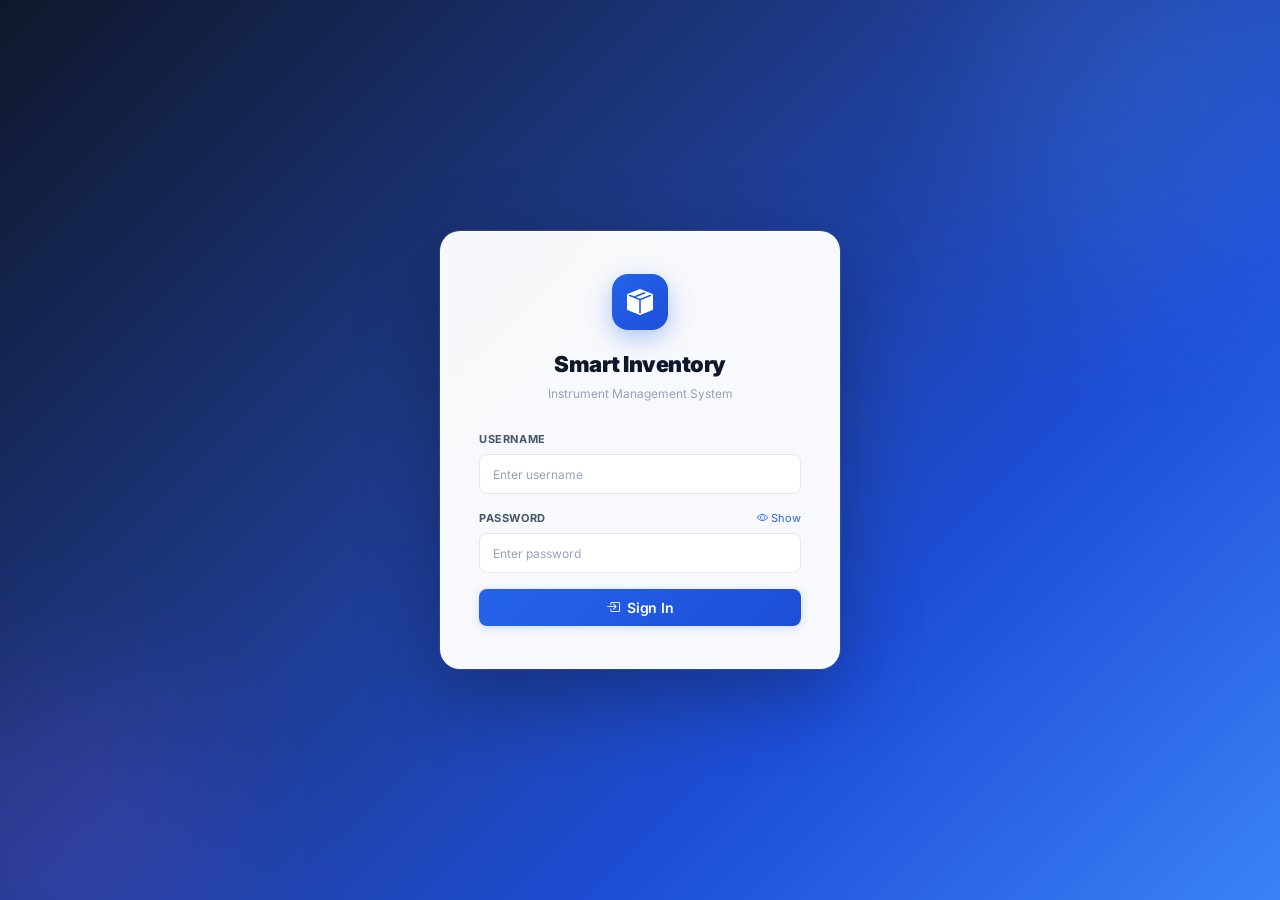
<file: frontend/index.html>
<!DOCTYPE html>
<html lang="en">
<head>
  <meta charset="UTF-8">
  <meta name="viewport" content="width=device-width, initial-scale=1.0">
  <title>Smart Inventory — Login</title>
  <link href="https://cdn.jsdelivr.net/npm/bootstrap-icons@1.11.3/font/bootstrap-icons.min.css" rel="stylesheet">
  <link rel="stylesheet" href="css/style.css">
</head>
<body>

<div class="login-page">
  <div class="login-card">

    <div class="login-logo"><i class="bi bi-box-seam-fill"></i></div>
    <h2>Smart Inventory</h2>
    <p>Instrument Management System</p>

    <form id="login-form">
      <div class="form-group">
        <label class="form-label" for="login-username">Username</label>
        <input class="form-input" type="text" id="login-username" placeholder="Enter username" required autocomplete="username">
      </div>

      <div class="form-group">
        <label class="form-label" for="login-password">
          Password
          <span id="pw-toggle" style="float:right;font-weight:400;text-transform:none;letter-spacing:0;cursor:pointer;color:var(--blue);">
            <i class="bi bi-eye"></i> Show
          </span>
        </label>
        <input class="form-input" type="password" id="login-password" placeholder="Enter password" required autocomplete="current-password">
      </div>

      <div id="login-error" style="display:none;background:var(--danger-bg);border:1px solid var(--danger-bdr);color:var(--danger);border-radius:7px;padding:9px 12px;font-size:12px;margin-bottom:12px;"></div>

      <button type="submit" class="btn-blue" id="login-btn" style="width:100%;justify-content:center;padding:10px;font-size:14px;border-radius:8px;">
        <i class="bi bi-box-arrow-in-right"></i>
        <span id="btn-text">Sign In</span>
      </button>
    </form>

  </div>
</div>

<script src="js/api.js"></script>
<script>
  // Redirect if already logged in
  if (localStorage.getItem('token')) window.location.href = 'dashboard.html';

  // Password show/hide
  document.getElementById('pw-toggle').addEventListener('click', function() {
    var inp = document.getElementById('login-password');
    var hide = inp.type === 'text';
    inp.type = hide ? 'password' : 'text';
    this.innerHTML = hide ? '<i class="bi bi-eye"></i> Show' : '<i class="bi bi-eye-slash"></i> Hide';
  });

  // Login submit
  document.getElementById('login-form').addEventListener('submit', async function(e) {
    e.preventDefault();
    var errDiv  = document.getElementById('login-error');
    var btn     = document.getElementById('login-btn');
    var btnText = document.getElementById('btn-text');
    errDiv.style.display = 'none';
    btn.disabled = true;
    btnText.textContent = 'Signing in...';
    try {
      var data = await AuthAPI.login(
        document.getElementById('login-username').value.trim(),
        document.getElementById('login-password').value
      );
      localStorage.setItem('token',    data.token);
      localStorage.setItem('username', data.username);
      localStorage.setItem('role',     data.role);
      window.location.href = 'dashboard.html';
    } catch(err) {
      errDiv.textContent = err.message || 'Invalid credentials.';
      errDiv.style.display = 'block';
      btn.disabled = false;
      btnText.textContent = 'Sign In';
    }
  });
</script>
</body>
</html>
</file>
<file: frontend/css/style.css>
/* ============================================
   SMART INVENTORY — Premium Responsive Theme
   Upgraded: Glassmorphism, Micro-animations,
   Dark mode hints, Mobile-first polish
   ============================================ */

@import url('https://fonts.googleapis.com/css2?family=Inter:wght@300;400;500;600;700;800;900&display=swap');

/* ============================================
   VARIABLES
   ============================================ */
:root {
  /* Brand Colors */
  --blue:         #2563eb;
  --blue-dark:    #1d4ed8;
  --blue-light:   #eff6ff;
  --blue-mid:     #dbeafe;
  --blue-border:  #bfdbfe;
  --blue-glow:    rgba(37,99,235,0.18);

  /* Surfaces */
  --white:        #ffffff;
  --bg:           #f0f4fa;
  --surface:      #ffffff;
  --surface-2:    #f8fafc;
  --border:       #e2e8f0;
  --border-light: #f1f5f9;

  /* Text */
  --text:         #0f172a;
  --text-sec:     #475569;
  --text-muted:   #94a3b8;

  /* Status */
  --success:      #16a34a;
  --success-bg:   #f0fdf4;
  --success-bdr:  #bbf7d0;
  --success-glow: rgba(22,163,74,0.15);
  --danger:       #dc2626;
  --danger-bg:    #fef2f2;
  --danger-bdr:   #fecaca;
  --danger-glow:  rgba(220,38,38,0.15);
  --warning:      #d97706;
  --warning-bg:   #fffbeb;
  --warning-bdr:  #fde68a;

  /* Layout */
  --sidebar-w:    240px;
  --sidebar-w-collapsed: 64px;
  --topbar-h:     64px;

  /* Design Tokens */
  --radius:       12px;
  --radius-sm:    8px;
  --radius-xs:    6px;
  --radius-lg:    16px;
  --radius-xl:    20px;
  --shadow-xs:    0 1px 3px rgba(0,0,0,0.06), 0 1px 2px rgba(0,0,0,0.04);
  --shadow:       0 4px 6px -1px rgba(0,0,0,0.07), 0 2px 4px -1px rgba(0,0,0,0.04);
  --shadow-md:    0 10px 25px -5px rgba(37,99,235,0.12), 0 4px 10px -3px rgba(37,99,235,0.07);
  --shadow-lg:    0 20px 40px -10px rgba(0,0,0,0.15);
  --shadow-blue:  0 8px 20px rgba(37,99,235,0.25);
  --trans:        0.2s cubic-bezier(0.4,0,0.2,1);
  --trans-fast:   0.12s cubic-bezier(0.4,0,0.2,1);
  --trans-slow:   0.35s cubic-bezier(0.4,0,0.2,1);
}

/* ============================================
   RESET
   ============================================ */
*, *::before, *::after {
  box-sizing: border-box;
  margin: 0;
  padding: 0;
}

html {
  font-size: 14px;
  -webkit-font-smoothing: antialiased;
  -moz-osx-font-smoothing: grayscale;
  text-rendering: optimizeLegibility;
}

body {
  font-family: 'Inter', -apple-system, BlinkMacSystemFont, 'Segoe UI', sans-serif;
  background: var(--bg);
  color: var(--text);
  height: 100vh;
  overflow: hidden;
  line-height: 1.5;
}

/* Scrollbar */
::-webkit-scrollbar { width: 5px; height: 5px; }
::-webkit-scrollbar-track { background: transparent; }
::-webkit-scrollbar-thumb {
  background: var(--border);
  border-radius: 10px;
  transition: background var(--trans);
}
::-webkit-scrollbar-thumb:hover { background: var(--text-muted); }

/* ============================================
   LAYOUT
   ============================================ */
.app-shell {
  display: flex;
  height: 100vh;
  overflow: hidden;
  background: var(--bg);
}

/* ============================================
   SIDEBAR
   ============================================ */
.sidebar {
  width: var(--sidebar-w);
  min-width: var(--sidebar-w);
  background: linear-gradient(170deg, #1e3a8a 0%, #1d4ed8 45%, #2563eb 100%);
  display: flex;
  flex-direction: column;
  position: relative;
  z-index: 100;
  box-shadow: 4px 0 24px rgba(30,58,138,0.18);
  transition: width var(--trans-slow), min-width var(--trans-slow);
  overflow: hidden;
}

/* Subtle noise texture overlay */
.sidebar::before {
  content: '';
  position: absolute;
  inset: 0;
  background: url("data:image/svg+xml,%3Csvg viewBox='0 0 200 200' xmlns='http://www.w3.org/2000/svg'%3E%3Cfilter id='n'%3E%3CfeTurbulence type='fractalNoise' baseFrequency='0.85' numOctaves='4' stitchTiles='stitch'/%3E%3C/filter%3E%3Crect width='100%25' height='100%25' filter='url(%23n)' opacity='0.03'/%3E%3C/svg%3E");
  pointer-events: none;
  z-index: 0;
}

.sidebar > * { position: relative; z-index: 1; }

/* Brand */
.sidebar-brand {
  display: flex;
  align-items: center;
  gap: 12px;
  padding: 20px 18px 18px;
  border-bottom: 1px solid rgba(255,255,255,0.1);
  flex-shrink: 0;
}

.brand-icon {
  width: 38px;
  height: 38px;
  background: rgba(255,255,255,0.15);
  backdrop-filter: blur(8px);
  border: 1px solid rgba(255,255,255,0.2);
  border-radius: var(--radius-sm);
  display: flex;
  align-items: center;
  justify-content: center;
  font-size: 18px;
  color: #fff;
  flex-shrink: 0;
  box-shadow: 0 4px 12px rgba(0,0,0,0.15);
  transition: transform var(--trans);
}

.sidebar-brand:hover .brand-icon {
  transform: rotate(-5deg) scale(1.05);
}

.brand-text {
  overflow: hidden;
  white-space: nowrap;
}
.brand-text h6 {
  font-size: 14px;
  font-weight: 800;
  color: #fff;
  line-height: 1.2;
  letter-spacing: -0.3px;
}
.brand-text small {
  font-size: 10px;
  color: rgba(255,255,255,0.55);
  font-weight: 400;
  letter-spacing: 0.3px;
}

/* Nav */
.sidebar-nav {
  list-style: none;
  flex: 1;
  padding: 14px 10px;
  display: flex;
  flex-direction: column;
  gap: 2px;
  overflow-y: auto;
  overflow-x: hidden;
}

.nav-section-label {
  font-size: 10px;
  font-weight: 700;
  letter-spacing: 1.2px;
  text-transform: uppercase;
  color: rgba(255,255,255,0.35);
  padding: 12px 10px 5px;
  margin-top: 4px;
  white-space: nowrap;
  overflow: hidden;
}

.sidebar-nav .nav-link {
  display: flex;
  align-items: center;
  gap: 10px;
  padding: 10px 12px;
  border-radius: var(--radius-sm);
  color: rgba(255,255,255,0.7);
  font-size: 13px;
  font-weight: 500;
  text-decoration: none;
  cursor: pointer;
  transition: all var(--trans);
  white-space: nowrap;
  overflow: hidden;
  position: relative;
}

.sidebar-nav .nav-link i {
  font-size: 16px;
  flex-shrink: 0;
  transition: transform var(--trans);
}

.sidebar-nav .nav-link:hover {
  background: rgba(255,255,255,0.1);
  color: #fff;
  transform: translateX(3px);
}

.sidebar-nav .nav-link:hover i {
  transform: scale(1.1);
}

.sidebar-nav .nav-link.active {
  background: rgba(255,255,255,0.95);
  color: var(--blue-dark);
  font-weight: 700;
  box-shadow: 0 4px 16px rgba(0,0,0,0.12);
  transform: none;
}

.sidebar-nav .nav-link.active i {
  color: var(--blue);
}

/* Active indicator dot */
.sidebar-nav .nav-link.active::before {
  content: '';
  position: absolute;
  left: -10px;
  top: 50%;
  transform: translateY(-50%);
  width: 4px;
  height: 20px;
  background: #fff;
  border-radius: 0 3px 3px 0;
  opacity: 0;
}

/* Sidebar footer */
.sidebar-footer {
  border-top: 1px solid rgba(255,255,255,0.1);
  padding: 14px 10px;
  flex-shrink: 0;
}

.sidebar-user {
  display: flex;
  align-items: center;
  gap: 10px;
  padding: 10px 10px;
  border-radius: var(--radius-sm);
  background: rgba(255,255,255,0.08);
  border: 1px solid rgba(255,255,255,0.1);
  transition: background var(--trans);
  overflow: hidden;
}

.sidebar-user:hover { background: rgba(255,255,255,0.13); }

.user-avatar {
  width: 34px;
  height: 34px;
  border-radius: 50%;
  background: linear-gradient(135deg, rgba(255,255,255,0.3), rgba(255,255,255,0.15));
  border: 2px solid rgba(255,255,255,0.25);
  display: flex;
  align-items: center;
  justify-content: center;
  font-size: 14px;
  font-weight: 700;
  color: #fff;
  flex-shrink: 0;
  box-shadow: 0 2px 8px rgba(0,0,0,0.15);
}

.user-info { flex: 1; min-width: 0; overflow: hidden; }
.user-info .uname {
  font-size: 12px;
  font-weight: 700;
  color: #fff;
  white-space: nowrap;
  overflow: hidden;
  text-overflow: ellipsis;
  line-height: 1.3;
}
.user-info .urole {
  font-size: 10px;
  color: rgba(255,255,255,0.55);
  font-weight: 500;
  letter-spacing: 0.5px;
}

.btn-logout {
  background: none;
  border: 1px solid rgba(255,255,255,0.2);
  color: rgba(255,255,255,0.65);
  border-radius: var(--radius-xs);
  padding: 5px 8px;
  cursor: pointer;
  transition: all var(--trans);
  font-size: 14px;
  flex-shrink: 0;
}
.btn-logout:hover {
  background: rgba(220,38,38,0.25);
  border-color: rgba(220,38,38,0.5);
  color: #fca5a5;
  transform: scale(1.05);
}

/* ============================================
   MAIN CONTENT
   ============================================ */
.main-content {
  flex: 1;
  display: flex;
  flex-direction: column;
  overflow: hidden;
  min-width: 0;
  background: var(--bg);
}

/* ============================================
   TOP BAR
   ============================================ */
.top-bar {
  height: var(--topbar-h);
  background: rgba(255,255,255,0.92);
  backdrop-filter: blur(12px);
  border-bottom: 1px solid var(--border);
  display: flex;
  align-items: center;
  justify-content: space-between;
  padding: 0 28px;
  flex-shrink: 0;
  box-shadow: 0 1px 0 var(--border), 0 4px 16px rgba(0,0,0,0.04);
  position: relative;
  z-index: 50;
}

.top-bar-left { display: flex; align-items: center; gap: 14px; }

#menu-toggle {
  display: none;
  background: var(--surface);
  border: 1px solid var(--border);
  color: var(--text-sec);
  border-radius: var(--radius-sm);
  padding: 7px 10px;
  font-size: 16px;
  cursor: pointer;
  transition: all var(--trans);
  box-shadow: var(--shadow-xs);
}
#menu-toggle:hover {
  border-color: var(--blue);
  color: var(--blue);
  background: var(--blue-light);
}
#menu-toggle:active { transform: scale(0.95); }

.page-title {
  font-size: 18px;
  font-weight: 800;
  color: var(--text);
  letter-spacing: -0.4px;
  line-height: 1.2;
}
.page-subtitle {
  font-size: 11px;
  color: var(--text-muted);
  margin-top: 1px;
  font-weight: 400;
}

#top-actions {
  display: flex;
  align-items: center;
  gap: 10px;
}

/* ============================================
   PAGE BODY
   ============================================ */
.page-body {
  flex: 1;
  overflow-y: auto;
  padding: 24px 28px;
  scroll-behavior: smooth;
}

/* ============================================
   CARDS
   ============================================ */
.card {
  background: var(--white);
  border: 1px solid var(--border);
  border-radius: var(--radius);
  box-shadow: var(--shadow-xs);
  transition: box-shadow var(--trans), transform var(--trans);
  overflow: hidden;
}

.card:hover {
  box-shadow: var(--shadow);
}

.card-header {
  padding: 16px 20px;
  border-bottom: 1px solid var(--border);
  display: flex;
  align-items: center;
  justify-content: space-between;
  background: var(--white);
  border-radius: var(--radius) var(--radius) 0 0;
}

.card-header h6 {
  font-size: 13px;
  font-weight: 700;
  color: var(--text);
  display: flex;
  align-items: center;
  gap: 8px;
  letter-spacing: -0.1px;
}

.card-header h6 i { color: var(--blue); font-size: 15px; }

/* ============================================
   STAT CARDS — Upgraded
   ============================================ */
.stat-grid {
  display: grid;
  grid-template-columns: repeat(4, 1fr);
  gap: 16px;
  margin-bottom: 22px;
}

.stat-card {
  background: var(--white);
  border: 1px solid var(--border);
  border-radius: var(--radius-lg);
  padding: 20px;
  box-shadow: var(--shadow-xs);
  transition: box-shadow var(--trans), transform var(--trans), border-color var(--trans);
  position: relative;
  overflow: hidden;
  cursor: default;
}

/* Subtle top gradient accent per card */
.stat-card::after {
  content: '';
  position: absolute;
  top: 0; left: 0; right: 0;
  height: 3px;
  border-radius: var(--radius-lg) var(--radius-lg) 0 0;
  opacity: 0;
  transition: opacity var(--trans);
}
.stat-card:hover::after { opacity: 1; }

.stat-card:nth-child(1)::after { background: linear-gradient(90deg, var(--blue), #60a5fa); }
.stat-card:nth-child(2)::after { background: linear-gradient(90deg, var(--success), #4ade80); }
.stat-card:nth-child(3)::after { background: linear-gradient(90deg, var(--danger), #f87171); }
.stat-card:nth-child(4)::after { background: linear-gradient(90deg, var(--warning), #fbbf24); }

.stat-card:hover {
  box-shadow: var(--shadow-md);
  transform: translateY(-3px);
  border-color: transparent;
}

.stat-icon {
  width: 42px;
  height: 42px;
  border-radius: var(--radius-sm);
  display: flex;
  align-items: center;
  justify-content: center;
  font-size: 18px;
  margin-bottom: 14px;
  transition: transform var(--trans);
}
.stat-card:hover .stat-icon { transform: scale(1.1) rotate(-3deg); }

.stat-icon.blue   { background: var(--blue-light); color: var(--blue);    box-shadow: 0 4px 12px var(--blue-glow); }
.stat-icon.green  { background: var(--success-bg); color: var(--success); box-shadow: 0 4px 12px var(--success-glow); }
.stat-icon.red    { background: var(--danger-bg);  color: var(--danger);  box-shadow: 0 4px 12px var(--danger-glow); }
.stat-icon.orange { background: var(--warning-bg); color: var(--warning); box-shadow: 0 4px 12px rgba(217,119,6,0.15); }

.stat-value {
  font-size: 30px;
  font-weight: 900;
  color: var(--text);
  line-height: 1;
  letter-spacing: -1px;
  transition: transform var(--trans);
}
.stat-card:hover .stat-value { transform: scale(1.03); }

.stat-label {
  font-size: 11px;
  font-weight: 600;
  color: var(--text-muted);
  text-transform: uppercase;
  letter-spacing: 0.7px;
  margin-top: 5px;
}

/* ============================================
   DASHBOARD TWO-COL GRID
   ============================================ */
.dash-grid {
  display: grid;
  grid-template-columns: 1.1fr 0.9fr;
  gap: 18px;
}

/* ============================================
   TABLES
   ============================================ */
.si-table { width: 100%; border-collapse: collapse; }

.si-table thead th {
  background: var(--surface-2);
  padding: 11px 16px;
  font-size: 11px;
  font-weight: 700;
  text-transform: uppercase;
  letter-spacing: 0.8px;
  color: var(--text-muted);
  border-bottom: 1px solid var(--border);
  white-space: nowrap;
  position: sticky;
  top: 0;
  z-index: 2;
}

.si-table thead th:first-child { border-radius: var(--radius-xs) 0 0 0; }
.si-table thead th:last-child  { border-radius: 0 var(--radius-xs) 0 0; }

.si-table tbody tr {
  border-bottom: 1px solid var(--border-light);
  transition: background var(--trans-fast), transform var(--trans-fast);
}
.si-table tbody tr:last-child { border-bottom: none; }
.si-table tbody tr:hover {
  background: var(--blue-light);
}

.si-table tbody td {
  padding: 12px 16px;
  font-size: 13px;
  color: var(--text);
  vertical-align: middle;
}

/* ============================================
   BADGES
   ============================================ */
.badge-in {
  display: inline-flex; align-items: center; gap: 4px;
  background: var(--success-bg); color: var(--success);
  border: 1px solid var(--success-bdr); border-radius: 20px;
  padding: 3px 10px; font-size: 11px; font-weight: 700;
  letter-spacing: 0.3px;
}
.badge-out {
  display: inline-flex; align-items: center; gap: 4px;
  background: var(--danger-bg); color: var(--danger);
  border: 1px solid var(--danger-bdr); border-radius: 20px;
  padding: 3px 10px; font-size: 11px; font-weight: 700;
  letter-spacing: 0.3px;
}
.badge-avail {
  background: var(--success-bg); color: var(--success);
  border: 1px solid var(--success-bdr); border-radius: 20px;
  padding: 3px 10px; font-size: 11px; font-weight: 600;
}
.badge-sold {
  background: var(--danger-bg); color: var(--danger);
  border: 1px solid var(--danger-bdr); border-radius: 20px;
  padding: 3px 10px; font-size: 11px; font-weight: 600;
}
.badge-damaged {
  background: var(--warning-bg); color: var(--warning);
  border: 1px solid var(--warning-bdr); border-radius: 20px;
  padding: 3px 10px; font-size: 11px; font-weight: 600;
}
.badge-cat {
  background: var(--blue-light); color: var(--blue);
  border: 1px solid var(--blue-border); border-radius: 20px;
  padding: 3px 10px; font-size: 11px; font-weight: 600;
}

/* ============================================
   BUTTONS — Upgraded with micro-effects
   ============================================ */
.btn-blue {
  background: linear-gradient(135deg, var(--blue), var(--blue-dark));
  color: #fff;
  border: none;
  border-radius: var(--radius-sm);
  padding: 9px 18px;
  font-size: 13px;
  font-weight: 600;
  cursor: pointer;
  display: inline-flex;
  align-items: center;
  gap: 7px;
  transition: all var(--trans);
  font-family: inherit;
  box-shadow: 0 2px 8px rgba(37,99,235,0.2);
  letter-spacing: -0.1px;
  position: relative;
  overflow: hidden;
}
.btn-blue::after {
  content: '';
  position: absolute;
  inset: 0;
  background: rgba(255,255,255,0);
  transition: background var(--trans-fast);
}
.btn-blue:hover {
  background: linear-gradient(135deg, #3b82f6, var(--blue));
  box-shadow: var(--shadow-blue);
  transform: translateY(-1px);
}
.btn-blue:hover::after { background: rgba(255,255,255,0.05); }
.btn-blue:active { transform: translateY(0); box-shadow: 0 2px 4px rgba(37,99,235,0.15); }

.btn-green {
  background: linear-gradient(135deg, var(--success), #15803d);
  color: #fff;
  border: none;
  border-radius: var(--radius-sm);
  padding: 9px 18px;
  font-size: 13px;
  font-weight: 600;
  cursor: pointer;
  display: inline-flex;
  align-items: center;
  gap: 7px;
  transition: all var(--trans);
  font-family: inherit;
  box-shadow: 0 2px 8px var(--success-glow);
}
.btn-green:hover {
  background: linear-gradient(135deg, #22c55e, var(--success));
  box-shadow: 0 6px 18px var(--success-glow);
  transform: translateY(-1px);
}
.btn-green:active { transform: translateY(0); }

.btn-red {
  background: linear-gradient(135deg, var(--danger), #b91c1c);
  color: #fff;
  border: none;
  border-radius: var(--radius-sm);
  padding: 9px 18px;
  font-size: 13px;
  font-weight: 600;
  cursor: pointer;
  display: inline-flex;
  align-items: center;
  gap: 7px;
  transition: all var(--trans);
  font-family: inherit;
  box-shadow: 0 2px 8px var(--danger-glow);
}
.btn-red:hover {
  background: linear-gradient(135deg, #ef4444, var(--danger));
  box-shadow: 0 6px 18px var(--danger-glow);
  transform: translateY(-1px);
}
.btn-red:active { transform: translateY(0); }

.btn-ghost {
  background: none;
  color: var(--text-sec);
  border: 1.5px solid var(--border);
  border-radius: var(--radius-sm);
  padding: 8px 15px;
  font-size: 13px;
  font-weight: 600;
  cursor: pointer;
  display: inline-flex;
  align-items: center;
  gap: 7px;
  transition: all var(--trans);
  font-family: inherit;
}
.btn-ghost:hover {
  border-color: var(--blue);
  color: var(--blue);
  background: var(--blue-light);
  transform: translateY(-1px);
}
.btn-ghost:active { transform: translateY(0); }

.btn-icon {
  background: none;
  color: var(--text-muted);
  border: 1.5px solid var(--border);
  border-radius: var(--radius-xs);
  padding: 6px 9px;
  font-size: 13px;
  cursor: pointer;
  transition: all var(--trans-fast);
  display: inline-flex;
  align-items: center;
  justify-content: center;
}
.btn-icon:hover {
  border-color: var(--blue);
  color: var(--blue);
  background: var(--blue-light);
  transform: scale(1.08);
}
.btn-icon.del:hover {
  border-color: var(--danger);
  color: var(--danger);
  background: var(--danger-bg);
}
.btn-icon:active { transform: scale(0.95); }

/* Button loading state */
.btn-blue:disabled,
.btn-green:disabled,
.btn-red:disabled {
  opacity: 0.7;
  cursor: not-allowed;
  transform: none;
}

/* ============================================
   FORMS — Polished
   ============================================ */
.form-group { margin-bottom: 16px; }

.form-label {
  display: block;
  font-size: 11px;
  font-weight: 700;
  color: var(--text-sec);
  margin-bottom: 6px;
  text-transform: uppercase;
  letter-spacing: 0.6px;
}

.form-label .opt {
  font-weight: 400;
  color: var(--text-muted);
  text-transform: none;
  letter-spacing: 0;
  font-size: 10px;
}

.form-input {
  width: 100%;
  background: var(--white);
  border: 1.5px solid var(--border);
  border-radius: var(--radius-sm);
  color: var(--text);
  padding: 10px 13px;
  font-size: 13px;
  font-family: inherit;
  outline: none;
  transition: all var(--trans);
  line-height: 1.4;
}
.form-input:hover:not(:focus) { border-color: #cbd5e1; }
.form-input:focus {
  border-color: var(--blue);
  box-shadow: 0 0 0 3px rgba(37,99,235,0.12);
  background: var(--white);
}
.form-input::placeholder { color: var(--text-muted); font-size: 12px; }
select.form-input {
  cursor: pointer;
  background-image: url("data:image/svg+xml,%3Csvg xmlns='http://www.w3.org/2000/svg' width='12' height='12' viewBox='0 0 12 12'%3E%3Cpath fill='%2364748b' d='M6 8L1 3h10z'/%3E%3C/svg%3E");
  background-repeat: no-repeat;
  background-position: right 12px center;
  appearance: none;
  padding-right: 34px;
}

/* ============================================
   SERIAL TAGS
   ============================================ */
.tags-area {
  display: flex;
  flex-wrap: wrap;
  gap: 7px;
  min-height: 48px;
  background: var(--surface-2);
  border: 1.5px dashed var(--border);
  border-radius: var(--radius-sm);
  padding: 10px;
  margin-top: 6px;
  transition: border-color var(--trans);
}
.tags-area:focus-within { border-color: var(--blue); border-style: solid; }

.serial-tag {
  display: inline-flex;
  align-items: center;
  gap: 6px;
  background: var(--blue-light);
  color: var(--blue);
  border: 1px solid var(--blue-border);
  border-radius: 20px;
  padding: 4px 11px 4px 13px;
  font-size: 12px;
  font-weight: 600;
  animation: tagPop 0.18s cubic-bezier(0.175, 0.885, 0.32, 1.275);
  box-shadow: 0 1px 4px rgba(37,99,235,0.1);
}
@keyframes tagPop {
  from { transform: scale(0.7); opacity: 0; }
  to   { transform: scale(1); opacity: 1; }
}

.serial-tag button {
  background: none;
  border: none;
  color: #93c5fd;
  cursor: pointer;
  font-size: 12px;
  padding: 0;
  line-height: 1;
  transition: color var(--trans-fast), transform var(--trans-fast);
  display: flex; align-items: center;
}
.serial-tag button:hover { color: var(--danger); transform: scale(1.2); }

/* Available unit badges */
.avail-badge {
  display: inline-flex;
  align-items: center;
  gap: 5px;
  background: var(--success-bg);
  color: var(--success);
  border: 1px solid var(--success-bdr);
  border-radius: 20px;
  padding: 5px 12px;
  font-size: 12px;
  font-weight: 600;
  cursor: pointer;
  transition: all var(--trans-fast);
  user-select: none;
  box-shadow: 0 1px 3px var(--success-glow);
}
.avail-badge:hover {
  background: #dcfce7;
  border-color: #86efac;
  transform: translateY(-1px);
  box-shadow: 0 4px 10px var(--success-glow);
}
.avail-badge.picked {
  opacity: 0.4;
  cursor: not-allowed;
  transform: none;
  box-shadow: none;
}

/* ============================================
   MODE TOGGLE
   ============================================ */
.mode-toggle { display: flex; gap: 6px; }
.mode-btn {
  flex: 1;
  padding: 10px;
  border-radius: var(--radius-sm);
  border: 1.5px solid var(--border);
  background: var(--white);
  color: var(--text-sec);
  font-size: 12px;
  font-weight: 600;
  cursor: pointer;
  transition: all var(--trans);
  font-family: inherit;
  text-align: center;
}
.mode-btn:hover { border-color: var(--blue-border); background: var(--blue-light); color: var(--blue); }
.mode-btn.active.blue-mode  { border-color: var(--blue);    background: var(--blue-light);  color: var(--blue);    box-shadow: 0 2px 8px var(--blue-glow); }
.mode-btn.active.green-mode { border-color: var(--success); background: var(--success-bg);  color: var(--success); box-shadow: 0 2px 8px var(--success-glow); }
.mode-btn.active.red-mode   { border-color: var(--danger);  background: var(--danger-bg);   color: var(--danger);  box-shadow: 0 2px 8px var(--danger-glow); }

/* ============================================
   PROGRESS BAR
   ============================================ */
.prog-bar {
  height: 6px;
  background: var(--border);
  border-radius: 4px;
  overflow: hidden;
  box-shadow: inset 0 1px 2px rgba(0,0,0,0.04);
}
.prog-fill {
  height: 100%;
  border-radius: 4px;
  transition: width 1s cubic-bezier(0.4,0,0.2,1);
  position: relative;
  overflow: hidden;
}
.prog-fill::after {
  content: '';
  position: absolute;
  inset: 0;
  background: linear-gradient(90deg, transparent, rgba(255,255,255,0.3), transparent);
  animation: shimmerBar 2s infinite;
}
@keyframes shimmerBar {
  from { transform: translateX(-100%); }
  to   { transform: translateX(100%); }
}
.prog-fill.blue  { background: linear-gradient(90deg, var(--blue), #60a5fa); }
.prog-fill.green { background: linear-gradient(90deg, var(--success), #4ade80); }
.prog-fill.red   { background: linear-gradient(90deg, var(--danger), #f87171); }

/* ============================================
   QTY STEPPER
   ============================================ */
.qty-wrap {
  display: inline-flex;
  align-items: center;
  border: 1.5px solid var(--border);
  border-radius: var(--radius-sm);
  overflow: hidden;
  transition: border-color var(--trans);
  box-shadow: var(--shadow-xs);
}
.qty-wrap:focus-within { border-color: var(--blue); }
.qty-btn {
  background: var(--surface-2);
  border: none;
  color: var(--text-sec);
  padding: 9px 14px;
  cursor: pointer;
  font-size: 16px;
  line-height: 1;
  transition: all var(--trans-fast);
  font-weight: 600;
}
.qty-btn:hover { background: var(--blue-light); color: var(--blue); }
.qty-btn:active { transform: scale(0.9); }
.qty-val {
  min-width: 48px;
  text-align: center;
  font-size: 15px;
  font-weight: 800;
  color: var(--text);
  border-left: 1px solid var(--border);
  border-right: 1px solid var(--border);
  padding: 9px 6px;
  background: var(--white);
  letter-spacing: -0.5px;
}

/* ============================================
   LOGIN PAGE — Premium feel
   ============================================ */
.login-page {
  min-height: 100vh;
  overflow: auto;
  background: linear-gradient(135deg, #0f172a 0%, #1e3a8a 40%, #1d4ed8 70%, #3b82f6 100%);
  display: flex;
  align-items: center;
  justify-content: center;
  padding: 20px;
  position: relative;
}

/* Animated background bubbles */
.login-page::before,
.login-page::after {
  content: '';
  position: absolute;
  border-radius: 50%;
  filter: blur(80px);
  opacity: 0.15;
  animation: floatBubble 8s ease-in-out infinite;
}
.login-page::before {
  width: 400px; height: 400px;
  background: #60a5fa;
  top: -100px; right: -100px;
}
.login-page::after {
  width: 300px; height: 300px;
  background: #a855f7;
  bottom: -80px; left: -80px;
  animation-delay: -4s;
  animation-duration: 10s;
}
@keyframes floatBubble {
  0%, 100% { transform: translate(0, 0) scale(1); }
  50%       { transform: translate(20px, -20px) scale(1.05); }
}

.login-card {
  background: rgba(255,255,255,0.97);
  backdrop-filter: blur(20px);
  border: 1px solid rgba(255,255,255,0.5);
  border-radius: var(--radius-xl);
  padding: 42px 38px;
  width: 100%;
  max-width: 400px;
  box-shadow: 0 24px 80px rgba(0,0,0,0.3), 0 0 0 1px rgba(255,255,255,0.1);
  position: relative;
  z-index: 1;
  animation: slideUp 0.45s cubic-bezier(0.175, 0.885, 0.32, 1.275);
}
@keyframes slideUp {
  from { opacity: 0; transform: translateY(30px) scale(0.95); }
  to   { opacity: 1; transform: translateY(0) scale(1); }
}

.login-logo {
  width: 56px; height: 56px;
  background: linear-gradient(135deg, var(--blue), var(--blue-dark));
  border-radius: var(--radius-lg);
  display: flex;
  align-items: center;
  justify-content: center;
  font-size: 26px;
  color: #fff;
  margin: 0 auto 18px;
  box-shadow: 0 8px 24px rgba(37,99,235,0.35);
  animation: iconBounce 0.6s 0.3s cubic-bezier(0.175, 0.885, 0.32, 1.275) both;
}
@keyframes iconBounce {
  from { transform: scale(0.5) rotate(-10deg); opacity: 0; }
  to   { transform: scale(1) rotate(0); opacity: 1; }
}

.login-card h2 {
  font-size: 22px;
  font-weight: 900;
  color: var(--text);
  text-align: center;
  margin-bottom: 4px;
  letter-spacing: -0.5px;
}
.login-card p {
  font-size: 12px;
  color: var(--text-muted);
  text-align: center;
  margin-bottom: 28px;
}

.demo-box {
  background: var(--blue-light);
  border: 1px solid var(--blue-border);
  border-radius: var(--radius-sm);
  padding: 11px 14px;
  font-size: 12px;
  color: var(--text-sec);
  margin-top: 18px;
  text-align: center;
  line-height: 1.7;
}
.demo-box strong { color: var(--blue); }

/* ============================================
   TOAST — Elevated
   ============================================ */
.si-toast {
  background: rgba(255,255,255,0.98);
  border: 1px solid var(--border);
  border-left: 4px solid var(--blue);
  border-radius: var(--radius-sm);
  padding: 13px 16px;
  display: flex;
  align-items: center;
  gap: 11px;
  font-size: 13px;
  color: var(--text);
  box-shadow: 0 8px 30px rgba(0,0,0,0.12);
  animation: toastIn 0.3s cubic-bezier(0.175, 0.885, 0.32, 1.275);
  min-width: 260px;
  max-width: 360px;
}
@keyframes toastIn {
  from { opacity: 0; transform: translateX(100%) scale(0.9); }
  to   { opacity: 1; transform: translateX(0) scale(1); }
}

.si-toast.success { border-left-color: var(--success); background: rgba(255,255,255,0.99); }
.si-toast.error   { border-left-color: var(--danger); }

.t-icon { font-size: 17px; flex-shrink: 0; }
.t-icon.success { color: var(--success); }
.t-icon.error   { color: var(--danger); }
.t-icon.info    { color: var(--blue); }

.t-close {
  margin-left: auto;
  background: none;
  border: none;
  color: var(--text-muted);
  cursor: pointer;
  font-size: 16px;
  padding: 0;
  border-radius: 4px;
  display: flex; align-items: center;
  transition: color var(--trans-fast), transform var(--trans-fast);
}
.t-close:hover { color: var(--danger); transform: scale(1.2); }

/* ============================================
   MODALS — Polished
   ============================================ */
.modal-backdrop { backdrop-filter: blur(4px); }
.modal-content {
  border: 1px solid var(--border) !important;
  border-radius: var(--radius-lg) !important;
  box-shadow: 0 24px 80px rgba(0,0,0,0.18) !important;
  overflow: hidden;
}
.modal-header {
  background: var(--white);
  border-bottom: 1px solid var(--border) !important;
  padding: 18px 22px !important;
}
.modal-title {
  font-size: 16px !important;
  font-weight: 800 !important;
  color: var(--text);
  letter-spacing: -0.3px;
}
.modal-body  {
  padding: 22px !important;
  background: var(--white);
}
.modal-footer {
  border-top: 1px solid var(--border) !important;
  padding: 16px 22px !important;
  background: var(--surface-2);
}

/* ============================================
   DB TAB VIEWER
   ============================================ */
.db-tabs {
  display: flex;
  border-bottom: 1px solid var(--border);
  background: var(--surface-2);
  border-radius: var(--radius) var(--radius) 0 0;
  overflow-x: auto;
  -ms-overflow-style: none;
  scrollbar-width: none;
}
.db-tabs::-webkit-scrollbar { display: none; }
.db-tab {
  padding: 12px 20px;
  font-size: 12px;
  font-weight: 600;
  color: var(--text-sec);
  border: none;
  background: none;
  cursor: pointer;
  border-bottom: 2px solid transparent;
  white-space: nowrap;
  transition: all var(--trans);
  letter-spacing: 0.1px;
}
.db-tab:hover { color: var(--blue); background: rgba(37,99,235,0.04); }
.db-tab.active {
  color: var(--blue);
  border-bottom-color: var(--blue);
  background: var(--white);
}

/* ============================================
   SKELETON LOADER
   ============================================ */
.skeleton {
  background: linear-gradient(90deg, #f1f5f9 25%, #e8eef5 50%, #f1f5f9 75%);
  background-size: 400% 100%;
  animation: shimmer 1.5s ease-in-out infinite;
  border-radius: var(--radius-sm);
}
@keyframes shimmer {
  0%   { background-position: 200% 0; }
  100% { background-position: -200% 0; }
}

/* ============================================
   EMPTY STATE
   ============================================ */
.empty-state {
  padding: 60px 24px;
  text-align: center;
  color: var(--text-muted);
}
.empty-state i {
  font-size: 48px;
  display: block;
  margin-bottom: 14px;
  opacity: 0.4;
}
.empty-state h3 {
  font-size: 15px;
  font-weight: 700;
  color: var(--text-sec);
  margin-bottom: 6px;
}
.empty-state p {
  font-size: 13px;
  max-width: 280px;
  margin: 0 auto;
  line-height: 1.6;
}

/* ============================================
   PAGE ANIMATION
   ============================================ */
@keyframes fadeInUp {
  from { opacity: 0; transform: translateY(10px); }
  to   { opacity: 1; transform: translateY(0); }
}
.page-body > * {
  animation: fadeInUp 0.3s cubic-bezier(0.4,0,0.2,1) both;
}
.page-body > *:nth-child(1) { animation-delay: 0ms; }
.page-body > *:nth-child(2) { animation-delay: 50ms; }
.page-body > *:nth-child(3) { animation-delay: 100ms; }
.page-body > *:nth-child(4) { animation-delay: 150ms; }

/* Stagger stat cards */
.stat-card:nth-child(1) { animation-delay: 0ms; }
.stat-card:nth-child(2) { animation-delay: 60ms; }
.stat-card:nth-child(3) { animation-delay: 120ms; }
.stat-card:nth-child(4) { animation-delay: 180ms; }

/* ============================================
   SIDEBAR OVERLAY
   ============================================ */
#sidebar-overlay {
  display: none;
  position: fixed;
  inset: 0;
  background: rgba(15,23,42,0.45);
  z-index: 998;
  backdrop-filter: blur(3px);
  animation: overlayIn 0.2s ease;
}
@keyframes overlayIn {
  from { opacity: 0; }
  to   { opacity: 1; }
}

/* ============================================
   RESPONSIVE — Mobile First
   ============================================ */

/* Tablet (769px–1100px) */
@media (max-width: 1100px) {
  .stat-grid { grid-template-columns: repeat(2, 1fr); }
  .dash-grid { grid-template-columns: 1fr; }
}

/* Mobile Large (≤768px) */
@media (max-width: 768px) {
  :root { --topbar-h: 58px; }

  .sidebar {
    position: fixed;
    left: -260px;
    top: 0; bottom: 0;
    width: var(--sidebar-w) !important;
    min-width: var(--sidebar-w) !important;
    z-index: 999;
    transition: left var(--trans-slow);
    box-shadow: none;
  }
  .sidebar.open {
    left: 0;
    box-shadow: 8px 0 40px rgba(0,0,0,0.25);
  }

  #menu-toggle { display: flex !important; align-items: center; }

  .page-body { padding: 16px 18px; }
  .top-bar { padding: 0 18px; }
  .page-title { font-size: 16px; }
  .page-subtitle { display: none; }
  .card-header { padding: 13px 16px; }
  .si-table thead th,
  .si-table tbody td { padding: 10px 12px; }
  .modal-dialog { margin: 12px; }
  .si-toast { min-width: 0; width: calc(100vw - 32px); max-width: none; }

  #top-actions .btn-blue span,
  #top-actions .btn-green span,
  #top-actions .btn-ghost span { display: none; }

  .stat-card { padding: 16px; }
}

/* Mobile Small (≤480px) */
@media (max-width: 480px) {
  :root { --topbar-h: 54px; }

  .page-body { padding: 12px 14px; }
  .top-bar { padding: 0 14px; }

  .stat-grid { grid-template-columns: 1fr 1fr; gap: 10px; }
  .stat-card { padding: 14px; }
  .stat-value { font-size: 24px; }
  .stat-icon { width: 36px; height: 36px; font-size: 16px; }

  .form-input, .btn-blue, .btn-green, .btn-red, .btn-ghost { min-height: 44px; }
  .login-card { padding: 30px 22px; }
  .page-title { font-size: 15px; }
  .brand-text { display: none; }

  .mode-toggle { flex-direction: column; }
  .card-header { flex-wrap: wrap; gap: 8px; }
}

/* Very Small (≤360px) */
@media (max-width: 360px) {
  .page-body { padding: 10px 12px; }
  .stat-grid { grid-template-columns: 1fr; }
  .login-card { padding: 24px 16px; }
}

/* Desktop Wide (≥1200px) */
@media (min-width: 1200px) {
  .page-body { padding: 28px 32px; }
  .top-bar { padding: 0 32px; }
  #menu-toggle { display: none !important; }
}

/* Ultra-wide (≥1600px) */
@media (min-width: 1600px) {
  :root { --sidebar-w: 260px; }
  html { font-size: 15px; }
  .page-body { padding: 32px 40px; }
}

/* Reduced motion */
@media (prefers-reduced-motion: reduce) {
  *, *::before, *::after {
    animation-duration: 0.01ms !important;
    animation-iteration-count: 1 !important;
    transition-duration: 0.01ms !important;
  }
  .login-page::before,
  .login-page::after { animation: none; }
}

/* Print */
@media print {
  .sidebar, .top-bar, #toast-container, #sidebar-overlay { display: none !important; }
  .main-content { overflow: visible; }
  .page-body { overflow: visible; padding: 0; }
}
</file>
